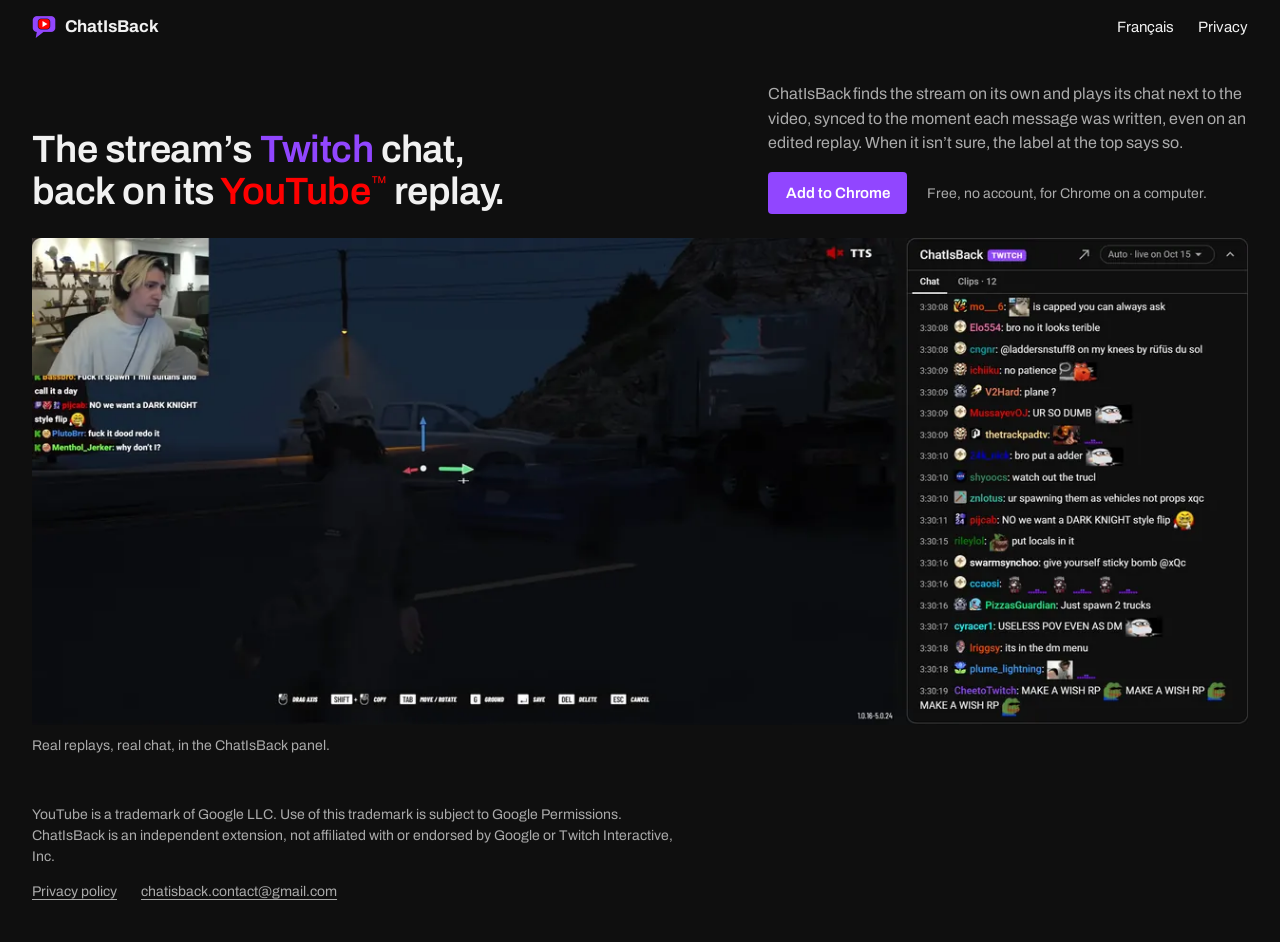
<file: index.html>
<!doctype html>
<html lang="en">
<head>
<meta charset="utf-8">
<meta name="viewport" content="width=device-width, initial-scale=1">
<meta http-equiv="Content-Security-Policy" content="default-src 'none'; img-src 'self' data:; style-src 'self' 'unsafe-inline'; font-src 'self'; base-uri 'none'; form-action 'none'">
<title>ChatIsBack: the stream’s Twitch chat, back on its YouTube™ replay</title>
<meta name="description" content="ChatIsBack is a free Chrome extension that puts the stream’s Twitch chat next to its YouTube replay, synced to the moment each message was written. No account, no server.">
<link rel="canonical" href="https://chatisback.com/">
<link rel="alternate" hreflang="en" href="https://chatisback.com/">
<link rel="alternate" hreflang="fr" href="https://chatisback.com/fr/">
<link rel="alternate" hreflang="x-default" href="https://chatisback.com/">
<meta name="color-scheme" content="dark">
<meta name="theme-color" content="#0f0f0f">
<link rel="icon" href="/assets/icon32.png" sizes="32x32" type="image/png">
<link rel="icon" href="/assets/icon16.png" sizes="16x16" type="image/png">
<link rel="apple-touch-icon" href="/assets/icon128.png">
<meta property="og:type" content="website">
<meta property="og:site_name" content="ChatIsBack">
<meta property="og:title" content="ChatIsBack: the stream’s Twitch chat, back on its YouTube replay">
<meta property="og:description" content="Free Chrome extension. No account, no server.">
<meta property="og:url" content="https://chatisback.com/">
<meta property="og:image" content="https://chatisback.com/assets/og.png">
<meta property="og:image:width" content="1200">
<meta property="og:image:height" content="630">
<meta name="twitter:card" content="summary_large_image">
<link rel="stylesheet" href="/assets/style.css">
</head>
<body>

<header class="top">
  <a class="brand" href="/"><img src="/assets/icon48.png" width="24" height="24" alt="">ChatIsBack</a>
  <nav>
    <a href="/fr/" lang="fr" hreflang="fr">Français</a>
    <a href="/privacy/">Privacy</a>
  </nav>
</header>

<main>
  <section class="intro">
    <h1>The stream’s <span class="tw">Twitch</span> chat, back on its <span class="yt">YouTube<span class="tm">™</span></span> replay.</h1>
    <div class="side">
      <p>ChatIsBack finds the stream on its own and plays its chat next to the video, synced to the moment each message was written, even on an edited replay. When it isn’t sure, the label at the top says so.</p>
      <p class="get">
        <a class="soon" href="https://chromewebstore.google.com/detail/chatisback-the-streams-ch/bpiccckfkbcpbiojpfifafddfllkojmf" rel="noopener">Add to Chrome</a>
        <span class="note">Free, no account, for Chrome on a computer.</span>
      </p>
    </div>
  </section>

  <!-- Real captures: the extension's own files on real youtube.com pages (tools/capture_site.py).
       Three replays, one after the other. Under 700 px wide, the panel alone. -->
  <figure class="screen">
    <div class="slides" data-n="2">
      <picture>
        <source media="(max-width: 700px)" srcset="/assets/shots/en/xqc-panneau.webp" width="720" height="1024">
        <img src="/assets/shots/en/xqc-2400.webp" srcset="/assets/shots/en/xqc-1280.webp 1280w, /assets/shots/en/xqc-2400.webp 2400w, /assets/shots/en/xqc-3136.webp 3136w" sizes="(max-width: 700px) 100vw, 92vw" width="2400" height="961" alt="A real YouTube replay with the ChatIsBack panel open on the right: the stream’s Twitch chat, each message with its video time, and the label “Auto” at the top." decoding="async">
      </picture>
      <picture>
        <source media="(max-width: 700px)" srcset="/assets/shots/en/caedrel-panneau.webp" width="720" height="1024">
        <img src="/assets/shots/en/caedrel-2400.webp" srcset="/assets/shots/en/caedrel-1280.webp 1280w, /assets/shots/en/caedrel-2400.webp 2400w, /assets/shots/en/caedrel-3136.webp 3136w" sizes="(max-width: 700px) 100vw, 92vw" width="2400" height="961" alt="" decoding="async">
      </picture>
    </div>
    <figcaption>Real replays, real chat, in the ChatIsBack panel.</figcaption>
  </figure>
</main>

<footer class="foot">
  <p class="legal">YouTube is a trademark of Google LLC. Use of this trademark is subject to Google Permissions. ChatIsBack is an independent extension, not affiliated with or endorsed by Google or Twitch Interactive, Inc.</p>
  <p class="links">
    <a href="/privacy/">Privacy policy</a>
    <a href="mailto:chatisback.contact@gmail.com">chatisback.contact@gmail.com</a>
  </p>
</footer>

</body>
</html>
</file>
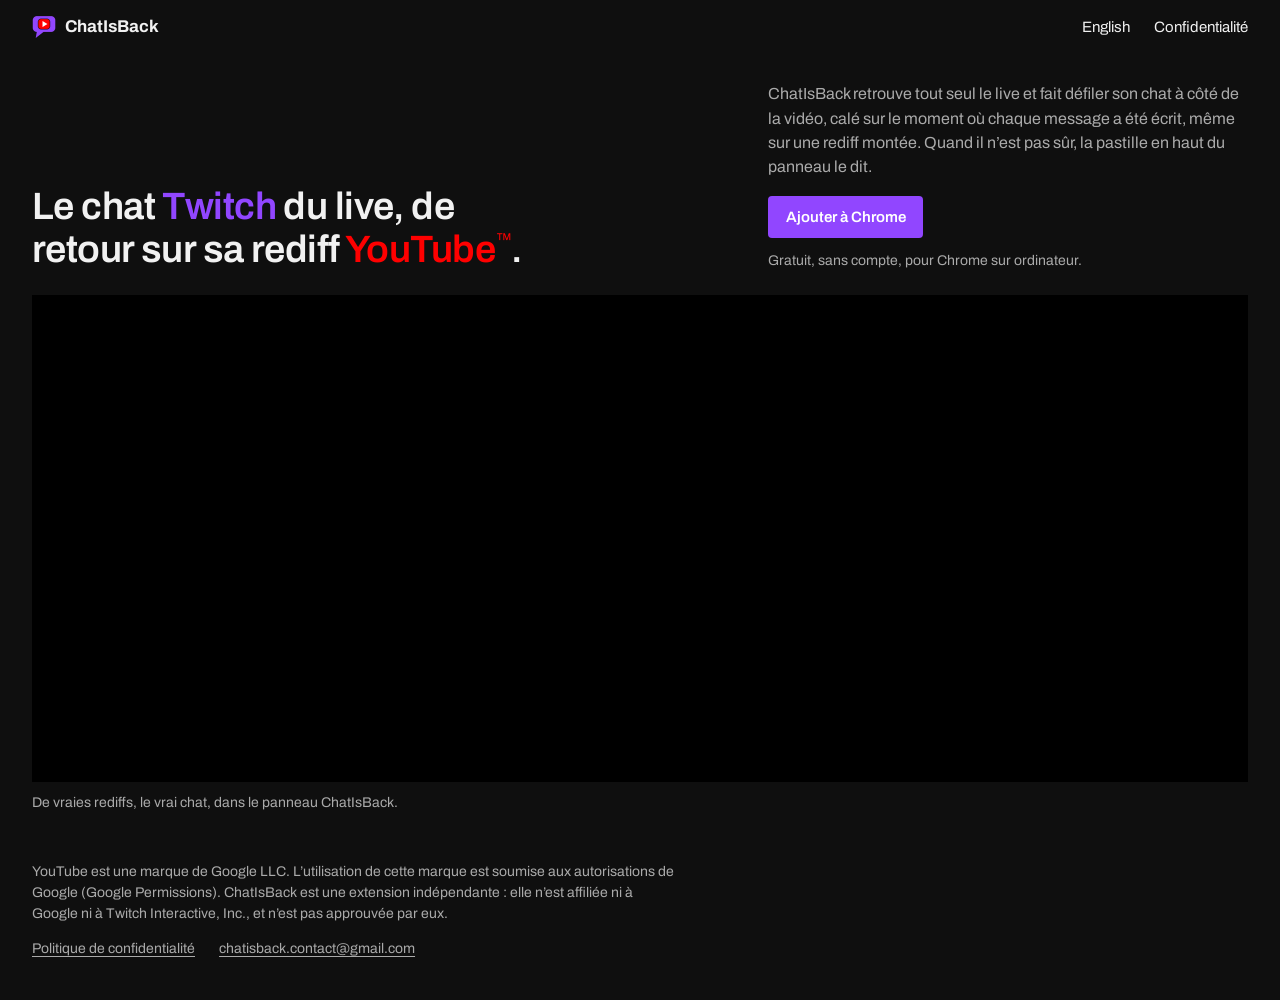
<file: fr/index.html>
<!doctype html>
<html lang="fr">
<head>
<meta charset="utf-8">
<meta name="viewport" content="width=device-width, initial-scale=1">
<meta http-equiv="Content-Security-Policy" content="default-src 'none'; img-src 'self' data:; style-src 'self' 'unsafe-inline'; font-src 'self'; base-uri 'none'; form-action 'none'">
<title>ChatIsBack : le chat Twitch du live, de retour sur sa rediff YouTube™</title>
<meta name="description" content="ChatIsBack est une extension Chrome gratuite qui remet le chat Twitch du live à côté de sa rediff YouTube, calé sur le moment où chaque message a été écrit. Sans compte, sans serveur.">
<link rel="canonical" href="https://chatisback.com/fr/">
<link rel="alternate" hreflang="en" href="https://chatisback.com/">
<link rel="alternate" hreflang="fr" href="https://chatisback.com/fr/">
<link rel="alternate" hreflang="x-default" href="https://chatisback.com/">
<meta name="color-scheme" content="dark">
<meta name="theme-color" content="#0f0f0f">
<link rel="icon" href="/assets/icon32.png" sizes="32x32" type="image/png">
<link rel="icon" href="/assets/icon16.png" sizes="16x16" type="image/png">
<link rel="apple-touch-icon" href="/assets/icon128.png">
<meta property="og:type" content="website">
<meta property="og:site_name" content="ChatIsBack">
<meta property="og:title" content="ChatIsBack : le chat Twitch du live, de retour sur sa rediff YouTube">
<meta property="og:description" content="Extension Chrome gratuite. Sans compte, sans serveur.">
<meta property="og:url" content="https://chatisback.com/fr/">
<meta property="og:image" content="https://chatisback.com/assets/og.png">
<meta property="og:image:width" content="1200">
<meta property="og:image:height" content="630">
<meta name="twitter:card" content="summary_large_image">
<link rel="stylesheet" href="/assets/style.css">
</head>
<body>

<header class="top">
  <a class="brand" href="/"><img src="/assets/icon48.png" width="24" height="24" alt="">ChatIsBack</a>
  <nav>
    <a href="/" lang="en" hreflang="en">English</a>
    <a href="/privacy/">Confidentialité</a>
  </nav>
</header>

<main>
  <section class="intro">
    <h1>Le chat <span class="tw">Twitch</span> du live, de retour sur sa rediff <span class="yt">YouTube<span class="tm">™</span></span>.</h1>
    <div class="side">
      <p>ChatIsBack retrouve tout seul le live et fait défiler son chat à côté de la vidéo, calé sur le moment où chaque message a été écrit, même sur une rediff montée. Quand il n’est pas sûr, la pastille en haut du panneau le dit.</p>
      <p class="get">
        <a class="soon" href="https://chromewebstore.google.com/detail/chatisback-the-streams-ch/bpiccckfkbcpbiojpfifafddfllkojmf" rel="noopener">Ajouter à Chrome</a>
        <span class="note">Gratuit, sans compte, pour Chrome sur ordinateur.</span>
      </p>
    </div>
  </section>

  <!-- Vraies captures (version française) : the extension's own files on real youtube.com pages (tools/capture_site.py).
       Three replays, one after the other. Under 700 px wide, the panel alone. -->
  <figure class="screen">
    <div class="slides">
      <picture>
        <source media="(max-width: 700px)" srcset="/assets/shots/fr/squeezie-panneau.webp" width="720" height="1024">
        <img src="/assets/shots/fr/squeezie-2400.webp" srcset="/assets/shots/fr/squeezie-1280.webp 1280w, /assets/shots/fr/squeezie-2400.webp 2400w, /assets/shots/fr/squeezie-3136.webp 3136w" sizes="(max-width: 700px) 100vw, 92vw" width="2400" height="961" alt="Une vraie rediff YouTube avec le panneau ChatIsBack ouvert à droite : le chat Twitch du live, chaque message précédé de son heure dans la vidéo, et la pastille « Auto » en haut." decoding="async">
      </picture>
      <picture>
        <source media="(max-width: 700px)" srcset="/assets/shots/fr/kameto-panneau.webp" width="720" height="1024">
        <img src="/assets/shots/fr/kameto-2400.webp" srcset="/assets/shots/fr/kameto-1280.webp 1280w, /assets/shots/fr/kameto-2400.webp 2400w, /assets/shots/fr/kameto-3136.webp 3136w" sizes="(max-width: 700px) 100vw, 92vw" width="2400" height="961" alt="" decoding="async">
      </picture>
      <picture>
        <source media="(max-width: 700px)" srcset="/assets/shots/fr/gotaga-panneau.webp" width="720" height="1024">
        <img src="/assets/shots/fr/gotaga-2400.webp" srcset="/assets/shots/fr/gotaga-1280.webp 1280w, /assets/shots/fr/gotaga-2400.webp 2400w, /assets/shots/fr/gotaga-3136.webp 3136w" sizes="(max-width: 700px) 100vw, 92vw" width="2400" height="961" alt="" decoding="async">
      </picture>
    </div>
    <figcaption>De vraies rediffs, le vrai chat, dans le panneau ChatIsBack.</figcaption>
  </figure>
</main>

<footer class="foot">
  <p class="legal">YouTube est une marque de Google LLC. L’utilisation de cette marque est soumise aux autorisations de Google (Google Permissions). ChatIsBack est une extension indépendante : elle n’est affiliée ni à Google ni à Twitch Interactive, Inc., et n’est pas approuvée par eux.</p>
  <p class="links">
    <a href="/privacy/">Politique de confidentialité</a>
    <a href="mailto:chatisback.contact@gmail.com">chatisback.contact@gmail.com</a>
  </p>
</footer>

</body>
</html>
</file>
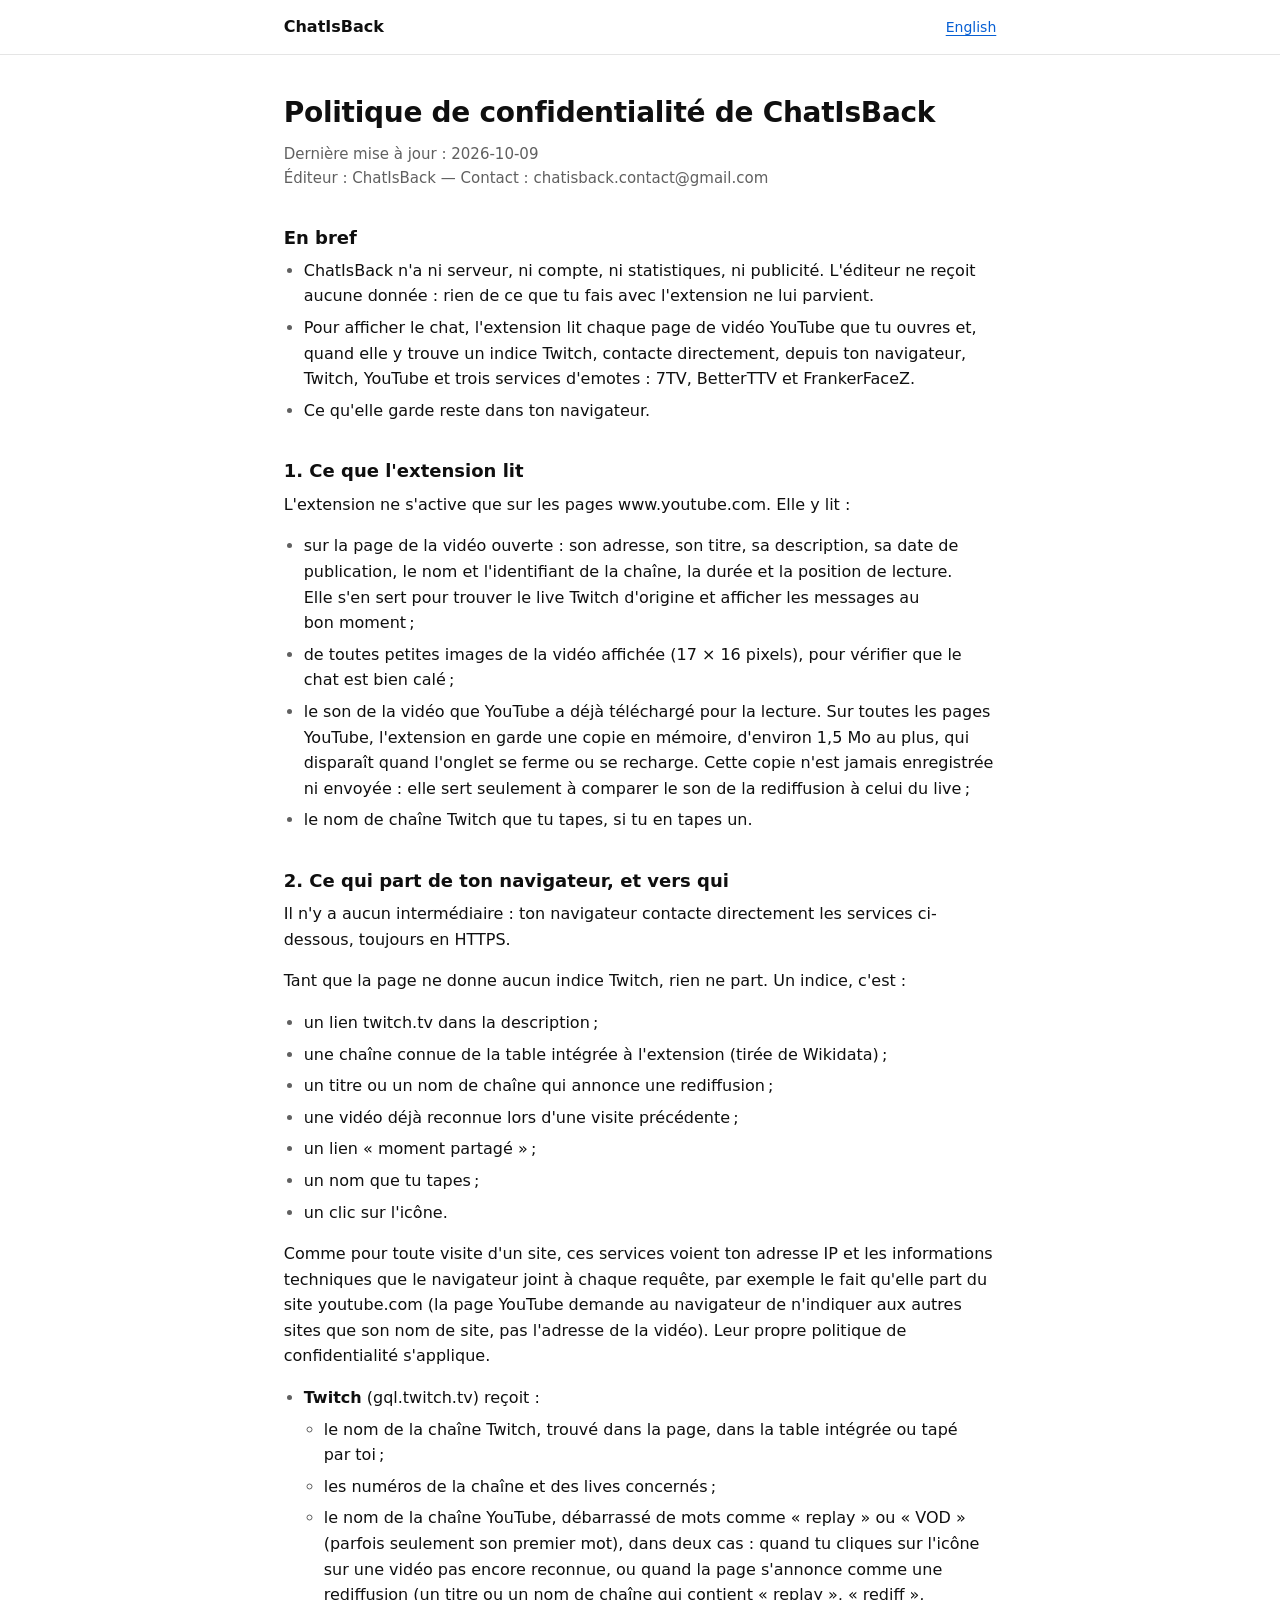
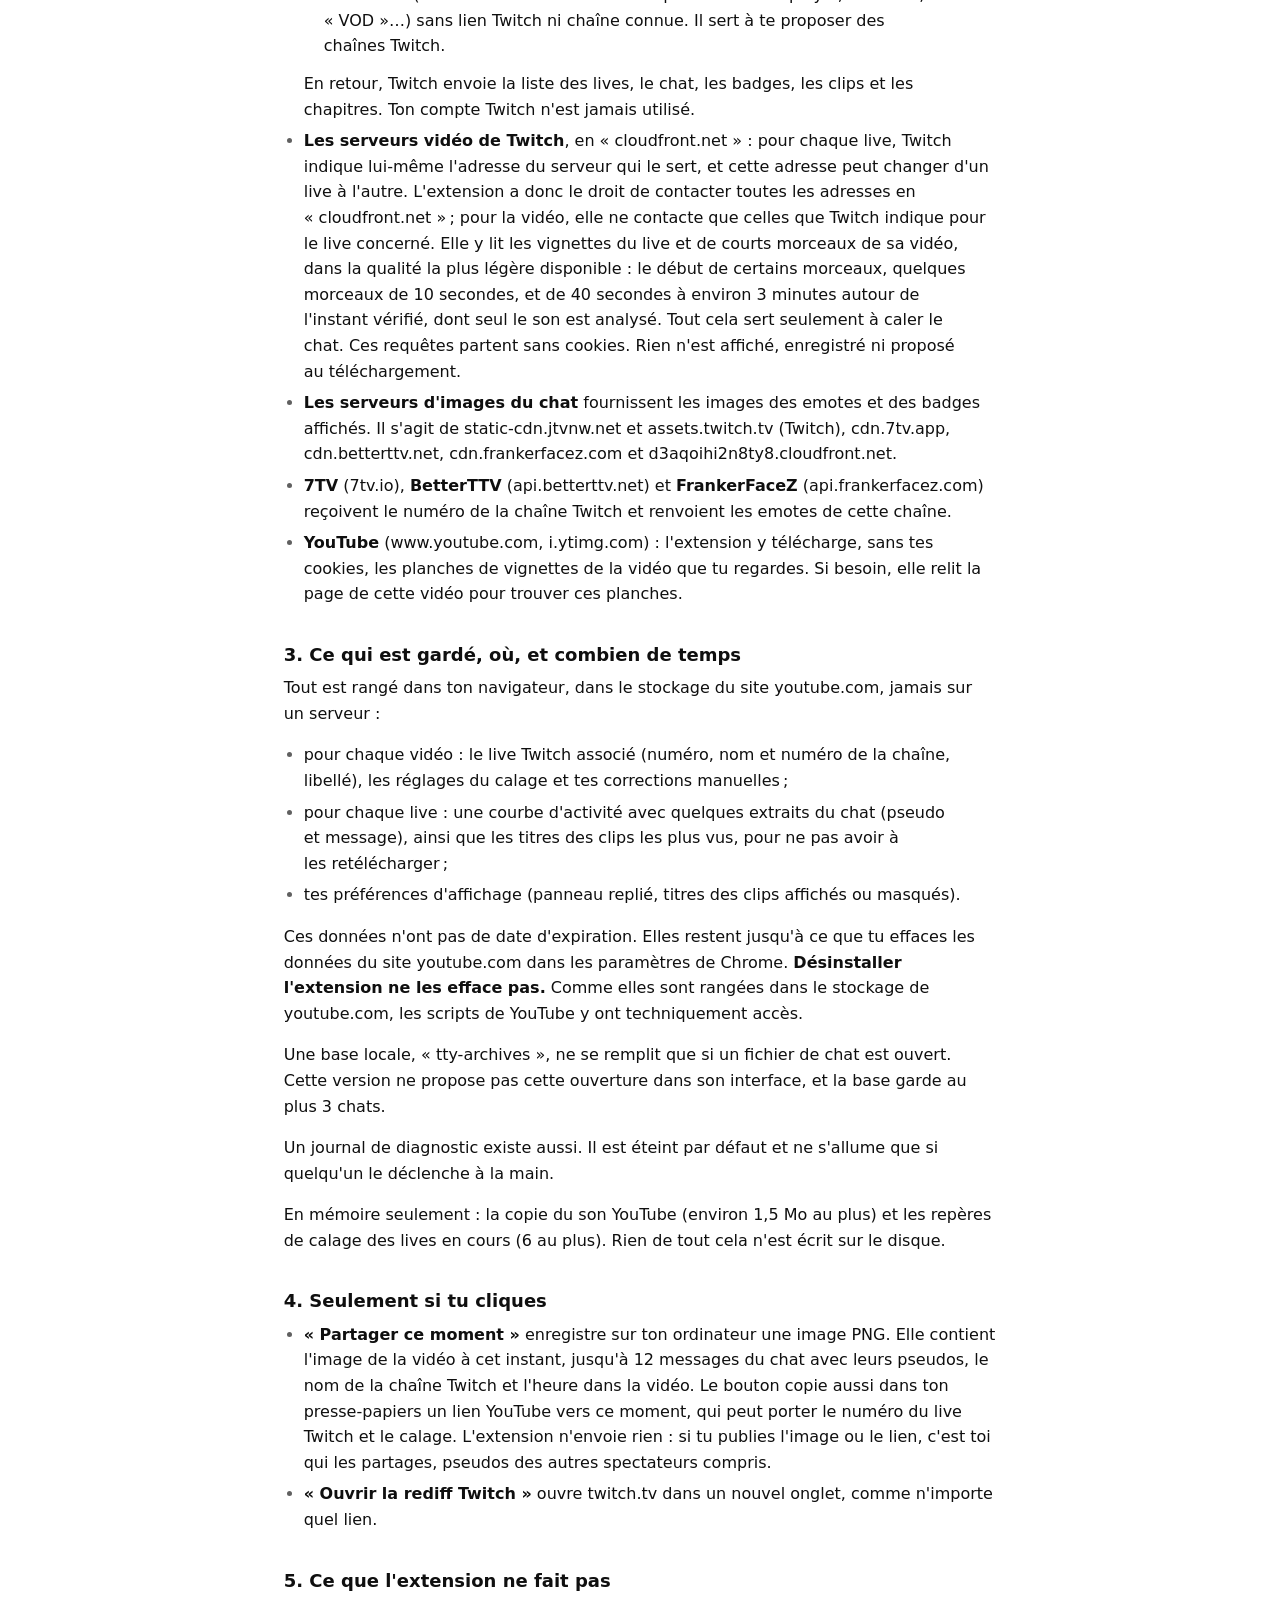
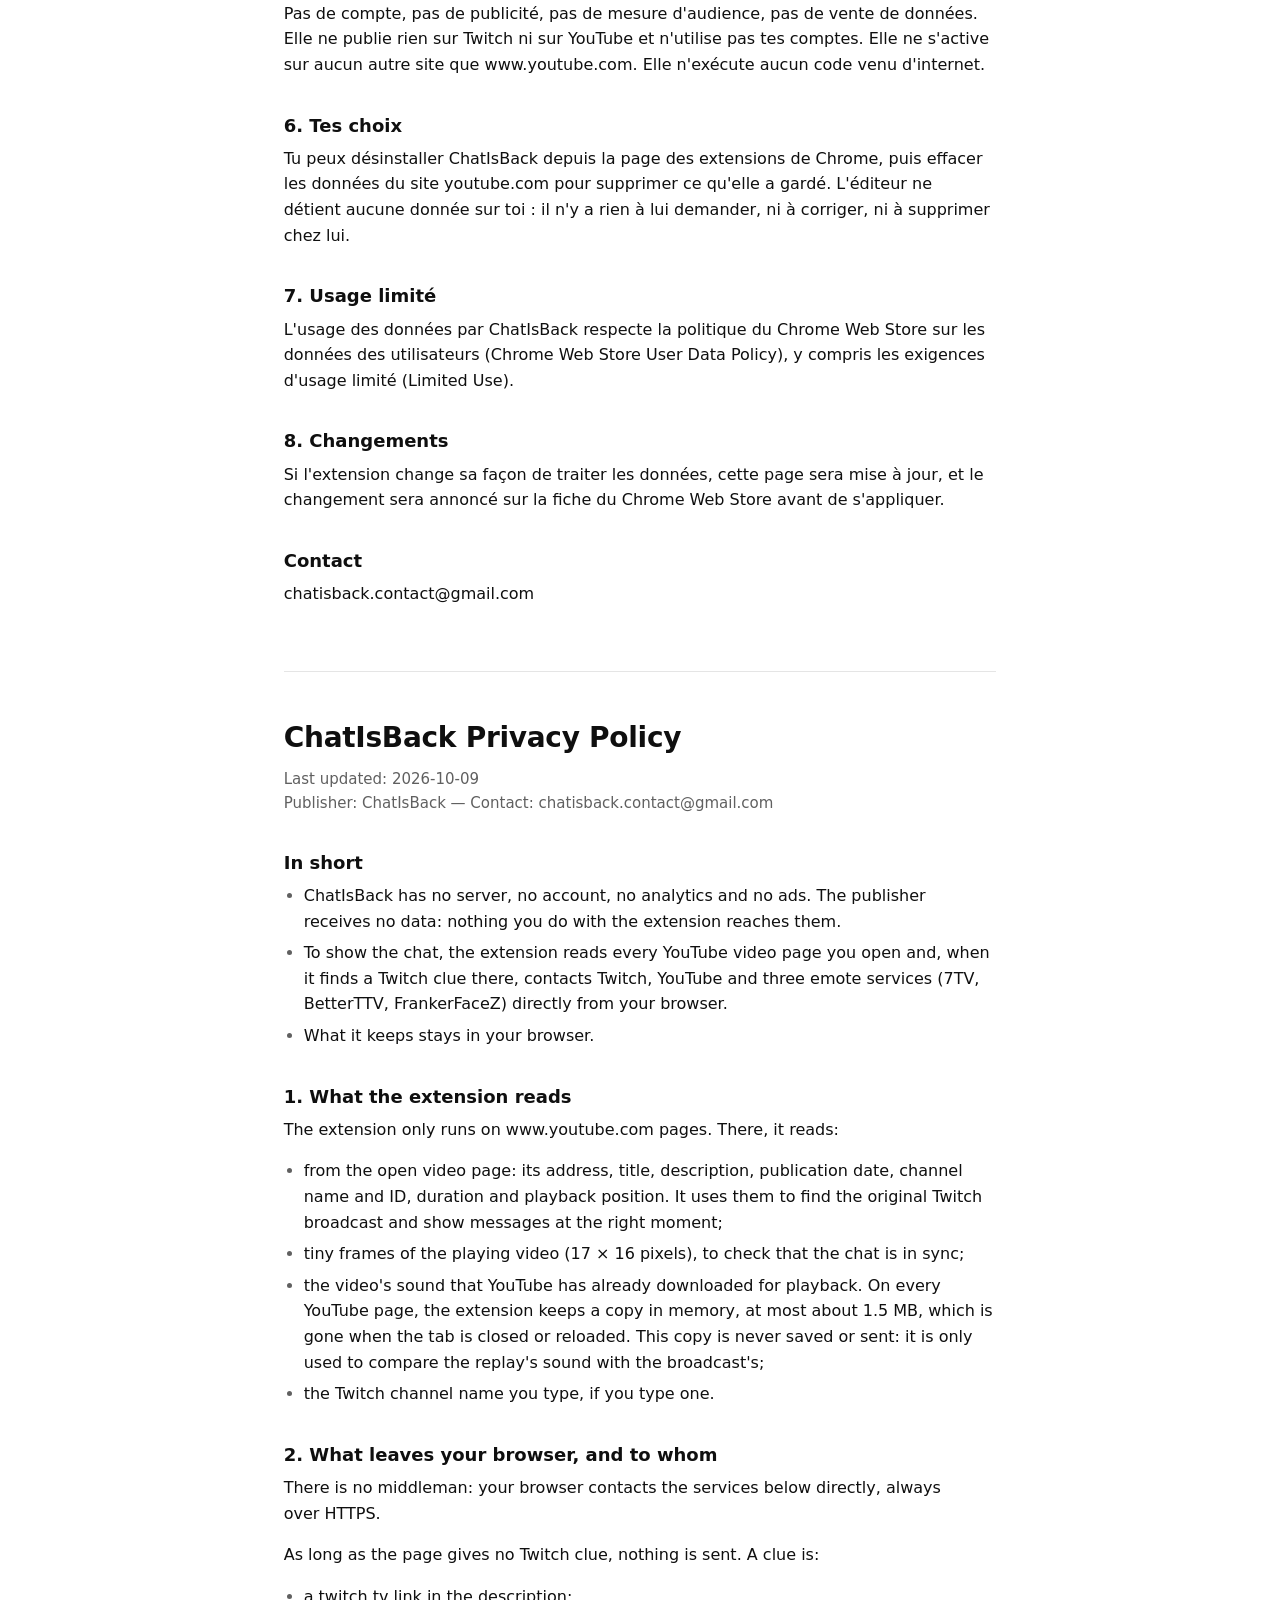
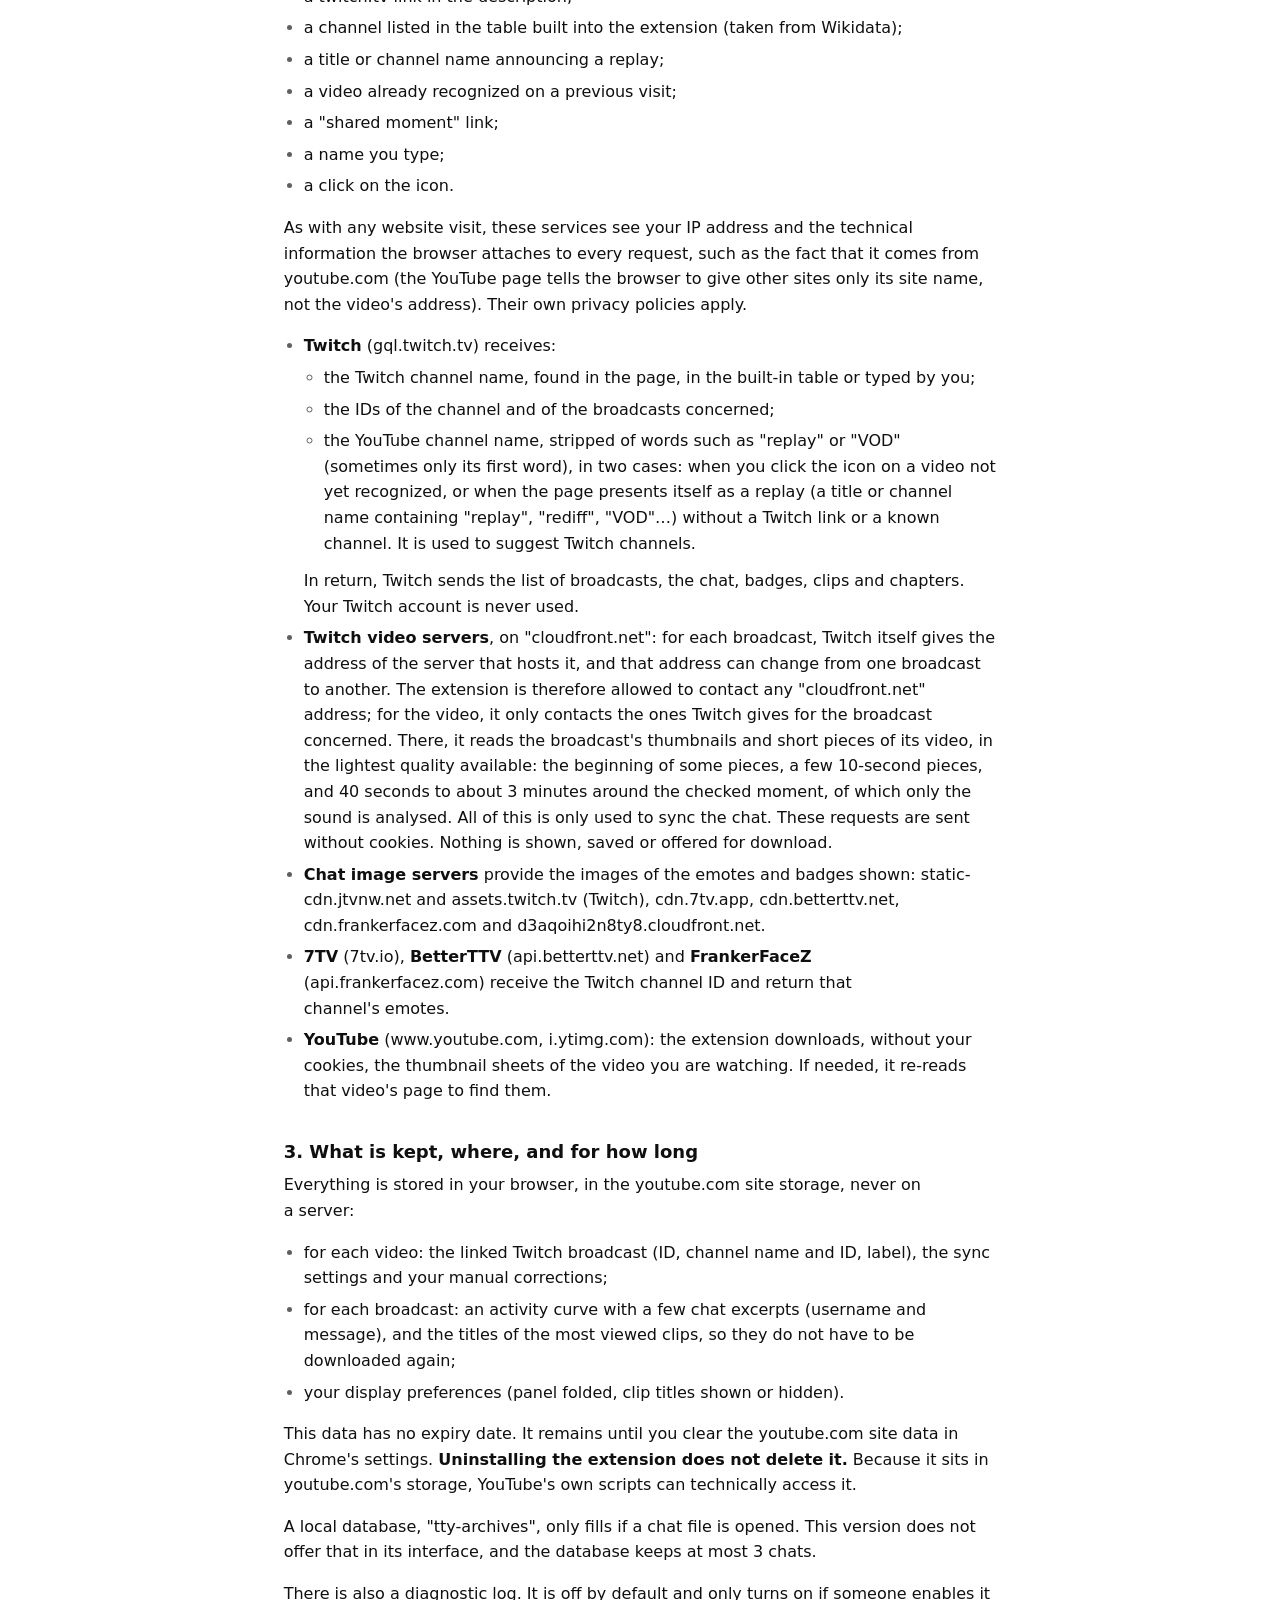
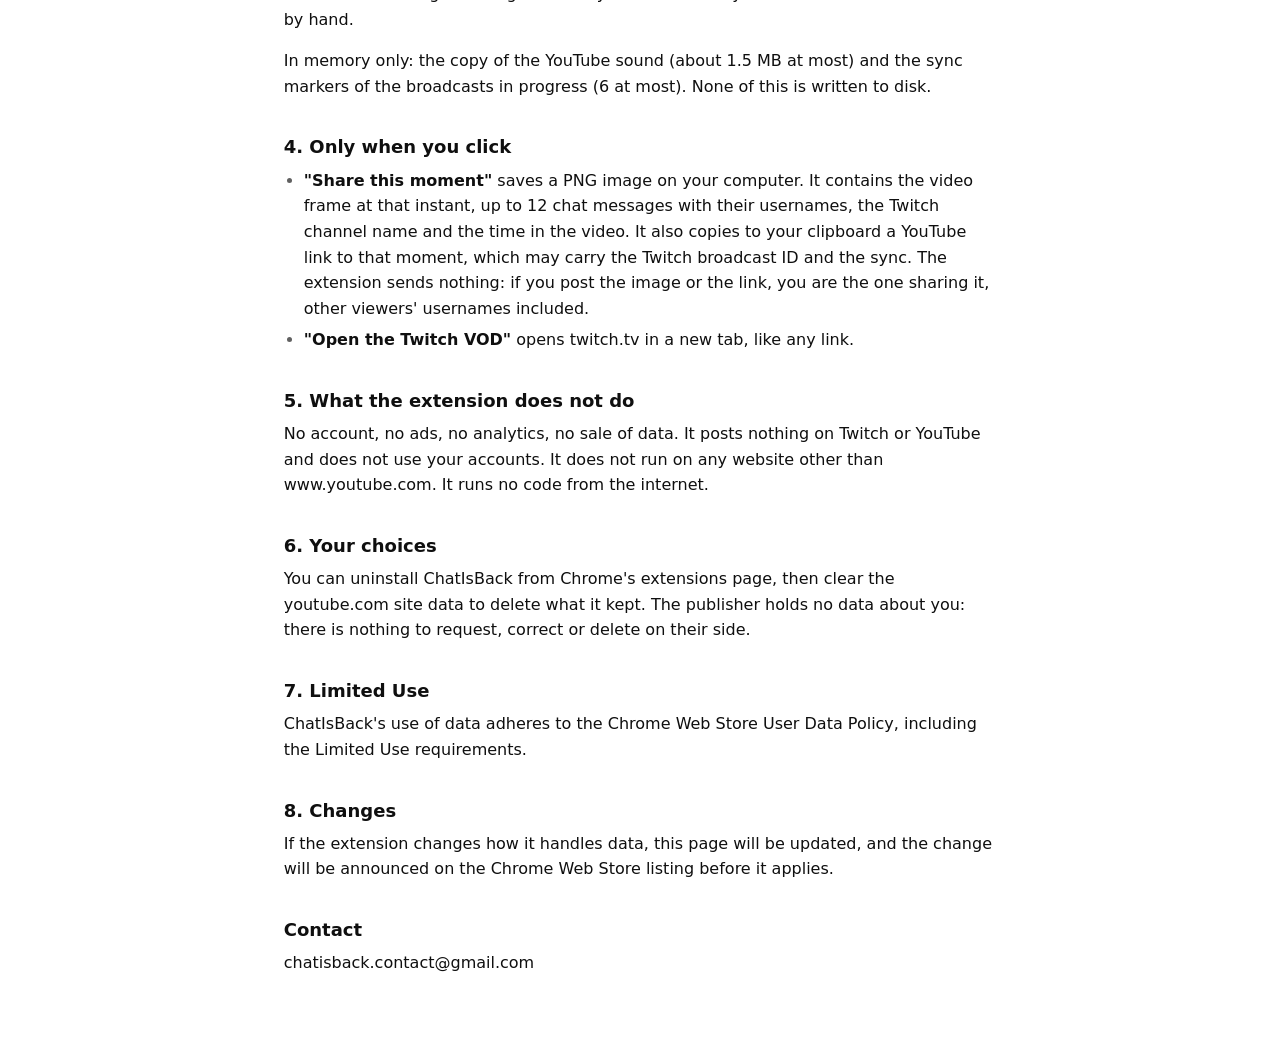
<file: privacy/index.html>
<!doctype html>
<html lang="fr">
<head>
  <meta charset="utf-8">
  <meta name="viewport" content="width=device-width, initial-scale=1">
  <meta name="color-scheme" content="light dark">
  <!-- La page ne peut rien charger d'ailleurs : ni police, ni script, ni image, ni mesure d'audience. -->
  <meta http-equiv="Content-Security-Policy" content="default-src 'none'; style-src 'unsafe-inline'; base-uri 'none'; form-action 'none'">
  <title>Politique de confidentialité — ChatIsBack</title>
  <style>
    /* Style natif YouTube, polices du système. Contrastes WCAG mesurés (AA = 4,5:1 pour le texte). */
    :root {
      color-scheme: light dark;
      --fond: #ffffff;
      --texte: #0f0f0f;    /* 19,17:1 sur --fond */
      --second: #606060;   /*  6,29:1 */
      --lien: #065fd4;     /*  5,84:1 */
      --filet: #e5e5e5;    /* séparateur décoratif */
    }
    @media (prefers-color-scheme: dark) {
      :root {
        --fond: #0f0f0f;
        --texte: #f1f1f1;  /* 16,97:1 sur --fond */
        --second: #aaaaaa; /*  8,25:1 */
        --lien: #3ea6ff;   /*  7,40:1 */
        --filet: #3f3f3f;  /* séparateur décoratif */
      }
    }
    *, *::before, *::after { box-sizing: border-box; }
    html { -webkit-text-size-adjust: 100%; text-size-adjust: 100%; }
    body {
      margin: 0;
      background: var(--fond);
      color: var(--texte);
      font: 16px/1.6 system-ui, -apple-system, "Segoe UI", Roboto, sans-serif;
      overflow-wrap: break-word;
    }
    .colonne { max-width: calc(70ch + 32px); margin: 0 auto; padding-left: 16px; padding-right: 16px; }

    header { border-bottom: 1px solid var(--filet); }
    header .colonne {
      display: flex; align-items: baseline; justify-content: space-between; gap: 16px;
      padding-top: 14px; padding-bottom: 14px;
    }
    .nom { font-weight: 600; }
    header a { font-size: 0.875rem; }

    a { color: var(--lien); text-underline-offset: 0.18em; }
    a:focus-visible { outline: 2px solid var(--lien); outline-offset: 2px; border-radius: 2px; }

    main { padding-top: 40px; padding-bottom: 72px; }
    section { scroll-margin-top: 24px; }
    #en { margin-top: 64px; padding-top: 48px; border-top: 1px solid var(--filet); }

    h1 { font-size: 1.75rem; line-height: 1.25; font-weight: 700; letter-spacing: -0.01em; margin: 0 0 12px; text-wrap: balance; }
    h2 { font-size: 1.125rem; line-height: 1.35; font-weight: 600; margin: 36px 0 8px; text-wrap: balance; }
    p { margin: 0 0 16px; text-wrap: pretty; }
    .meta { color: var(--second); font-size: 0.9375rem; margin-bottom: 32px; }
    ul { margin: 0 0 16px; padding-left: 1.25rem; }
    li { margin: 6px 0; text-wrap: pretty; }
    li::marker { color: var(--second); }
    li > p { margin: 0; }
    li > ul { margin: 6px 0 0; }
    li > ul + p { margin-top: 12px; }
    strong { font-weight: 600; }
  </style>
</head>
<body>
  <header data-interface>
    <div class="colonne">
      <span class="nom">ChatIsBack</span>
      <a href="#en" hreflang="en" lang="en">English</a>
    </div>
  </header>

  <main class="colonne">
    <section id="fr" aria-labelledby="titre-fr">
      <h1 id="titre-fr">Politique de confidentialité de ChatIsBack</h1>
      <p class="meta">Dernière mise à jour&nbsp;: 2026-10-09<br>
         Éditeur&nbsp;: ChatIsBack&nbsp;— Contact&nbsp;: chatisback.contact@gmail.com</p>

      <h2>En bref</h2>
      <ul>
        <li>ChatIsBack n'a ni serveur, ni compte, ni statistiques, ni publicité. L'éditeur ne reçoit aucune donnée&nbsp;: rien de ce que tu fais avec l'extension ne lui parvient.</li>
        <li>Pour afficher le chat, l'extension lit chaque page de vidéo YouTube que tu ouvres et, quand elle y trouve un indice Twitch, contacte directement, depuis ton navigateur, Twitch, YouTube et trois services d'emotes&nbsp;: 7TV, BetterTTV et FrankerFaceZ.</li>
        <li>Ce qu'elle garde reste dans ton navigateur.</li>
      </ul>

      <h2>1.&nbsp;Ce que l'extension lit</h2>
      <p>L'extension ne s'active que sur les pages www.youtube.com. Elle y lit&nbsp;:</p>
      <ul>
        <li>sur la page de la vidéo ouverte&nbsp;: son adresse, son titre, sa description, sa date de publication, le nom et l'identifiant de la chaîne, la durée et la position de lecture. Elle s'en sert pour trouver le live Twitch d'origine et afficher les messages au bon moment&#8239;;</li>
        <li>de toutes petites images de la vidéo affichée (17&nbsp;×&nbsp;16&nbsp;pixels), pour vérifier que le chat est bien calé&#8239;;</li>
        <li>le son de la vidéo que YouTube a déjà téléchargé pour la lecture. Sur toutes les pages YouTube, l'extension en garde une copie en mémoire, d'environ 1,5&nbsp;Mo au plus, qui disparaît quand l'onglet se ferme ou se recharge. Cette copie n'est jamais enregistrée ni envoyée&nbsp;: elle sert seulement à comparer le son de la rediffusion à celui du live&#8239;;</li>
        <li>le nom de chaîne Twitch que tu tapes, si tu en tapes un.</li>
      </ul>

      <h2>2.&nbsp;Ce qui part de ton navigateur, et vers qui</h2>
      <p>Il n'y a aucun intermédiaire&nbsp;: ton navigateur contacte directement les services ci-dessous, toujours en HTTPS.</p>
      <p>Tant que la page ne donne aucun indice Twitch, rien ne part. Un indice, c'est&nbsp;:</p>
      <ul>
        <li>un lien twitch.tv dans la description&#8239;;</li>
        <li>une chaîne connue de la table intégrée à l'extension (tirée de Wikidata)&#8239;;</li>
        <li>un titre ou un nom de chaîne qui annonce une rediffusion&#8239;;</li>
        <li>une vidéo déjà reconnue lors d'une visite précédente&#8239;;</li>
        <li>un lien «&nbsp;moment partagé&nbsp;»&#8239;;</li>
        <li>un nom que tu tapes&#8239;;</li>
        <li>un clic sur l'icône.</li>
      </ul>
      <p>Comme pour toute visite d'un site, ces services voient ton adresse IP et les informations techniques que le navigateur joint à chaque requête, par exemple le fait qu'elle part du site youtube.com (la page YouTube demande au navigateur de n'indiquer aux autres sites que son nom de site, pas l'adresse de la vidéo). Leur propre politique de confidentialité s'applique.</p>
      <ul>
        <li>
          <p><strong>Twitch</strong> (gql.twitch.tv) reçoit&nbsp;:</p>
          <ul>
            <li>le nom de la chaîne Twitch, trouvé dans la page, dans la table intégrée ou tapé par toi&#8239;;</li>
            <li>les numéros de la chaîne et des lives concernés&#8239;;</li>
            <li>le nom de la chaîne YouTube, débarrassé de mots comme «&nbsp;replay&nbsp;» ou «&nbsp;VOD&nbsp;» (parfois seulement son premier mot), dans deux cas&nbsp;: quand tu cliques sur l'icône sur une vidéo pas encore reconnue, ou quand la page s'annonce comme une rediffusion (un titre ou un nom de chaîne qui contient «&nbsp;replay&nbsp;», «&nbsp;rediff&nbsp;», «&nbsp;VOD&nbsp;»…) sans lien Twitch ni chaîne connue. Il sert à te proposer des chaînes Twitch.</li>
          </ul>
          <p>En retour, Twitch envoie la liste des lives, le chat, les badges, les clips et les chapitres. Ton compte Twitch n'est jamais utilisé.</p>
        </li>
        <li><strong>Les serveurs vidéo de Twitch</strong>, en «&nbsp;cloudfront.net&nbsp;»&nbsp;: pour chaque live, Twitch indique lui-même l'adresse du serveur qui le sert, et cette adresse peut changer d'un live à l'autre. L'extension a donc le droit de contacter toutes les adresses en «&nbsp;cloudfront.net&nbsp;»&#8239;; pour la vidéo, elle ne contacte que celles que Twitch indique pour le live concerné. Elle y lit les vignettes du live et de courts morceaux de sa vidéo, dans la qualité la plus légère disponible&nbsp;: le début de certains morceaux, quelques morceaux de 10&nbsp;secondes, et de 40&nbsp;secondes à environ 3&nbsp;minutes autour de l'instant vérifié, dont seul le son est analysé. Tout cela sert seulement à caler le chat. Ces requêtes partent sans cookies. Rien n'est affiché, enregistré ni proposé au téléchargement.</li>
        <li><strong>Les serveurs d'images du chat</strong> fournissent les images des emotes et des badges affichés. Il s'agit de static-cdn.jtvnw.net et assets.twitch.tv (Twitch), cdn.7tv.app, cdn.betterttv.net, cdn.frankerfacez.com et d3aqoihi2n8ty8.cloudfront.net.</li>
        <li><strong>7TV</strong> (7tv.io), <strong>BetterTTV</strong> (api.betterttv.net) et <strong>FrankerFaceZ</strong> (api.frankerfacez.com) reçoivent le numéro de la chaîne Twitch et renvoient les emotes de cette chaîne.</li>
        <li><strong>YouTube</strong> (www.youtube.com, i.ytimg.com)&nbsp;: l'extension y télécharge, sans tes cookies, les planches de vignettes de la vidéo que tu regardes. Si besoin, elle relit la page de cette vidéo pour trouver ces planches.</li>
      </ul>

      <h2>3.&nbsp;Ce qui est gardé, où, et combien de temps</h2>
      <p>Tout est rangé dans ton navigateur, dans le stockage du site youtube.com, jamais sur un serveur&nbsp;:</p>
      <ul>
        <li>pour chaque vidéo&nbsp;: le live Twitch associé (numéro, nom et numéro de la chaîne, libellé), les réglages du calage et tes corrections manuelles&#8239;;</li>
        <li>pour chaque live&nbsp;: une courbe d'activité avec quelques extraits du chat (pseudo et message), ainsi que les titres des clips les plus vus, pour ne pas avoir à les retélécharger&#8239;;</li>
        <li>tes préférences d'affichage (panneau replié, titres des clips affichés ou masqués).</li>
      </ul>
      <p>Ces données n'ont pas de date d'expiration. Elles restent jusqu'à ce que tu effaces les données du site youtube.com dans les paramètres de Chrome. <strong>Désinstaller l'extension ne les efface pas.</strong> Comme elles sont rangées dans le stockage de youtube.com, les scripts de YouTube y ont techniquement accès.</p>
      <p>Une base locale, «&nbsp;tty-archives&nbsp;», ne se remplit que si un fichier de chat est ouvert. Cette version ne propose pas cette ouverture dans son interface, et la base garde au plus 3&nbsp;chats.</p>
      <p>Un journal de diagnostic existe aussi. Il est éteint par défaut et ne s'allume que si quelqu'un le déclenche à la main.</p>
      <p>En mémoire seulement&nbsp;: la copie du son YouTube (environ 1,5&nbsp;Mo au plus) et les repères de calage des lives en cours (6&nbsp;au plus). Rien de tout cela n'est écrit sur le disque.</p>

      <h2>4.&nbsp;Seulement si tu cliques</h2>
      <ul>
        <li><strong>«&nbsp;Partager ce moment&nbsp;»</strong> enregistre sur ton ordinateur une image PNG. Elle contient l'image de la vidéo à cet instant, jusqu'à 12&nbsp;messages du chat avec leurs pseudos, le nom de la chaîne Twitch et l'heure dans la vidéo. Le bouton copie aussi dans ton presse-papiers un lien YouTube vers ce moment, qui peut porter le numéro du live Twitch et le calage. L'extension n'envoie rien&nbsp;: si tu publies l'image ou le lien, c'est toi qui les partages, pseudos des autres spectateurs compris.</li>
        <li><strong>«&nbsp;Ouvrir la rediff Twitch&nbsp;»</strong> ouvre twitch.tv dans un nouvel onglet, comme n'importe quel lien.</li>
      </ul>

      <h2>5.&nbsp;Ce que l'extension ne fait pas</h2>
      <p>Pas de compte, pas de publicité, pas de mesure d'audience, pas de vente de données. Elle ne publie rien sur Twitch ni sur YouTube et n'utilise pas tes comptes. Elle ne s'active sur aucun autre site que www.youtube.com. Elle n'exécute aucun code venu d'internet.</p>

      <h2>6.&nbsp;Tes choix</h2>
      <p>Tu peux désinstaller ChatIsBack depuis la page des extensions de Chrome, puis effacer les données du site youtube.com pour supprimer ce qu'elle a gardé. L'éditeur ne détient aucune donnée sur toi&nbsp;: il n'y a rien à lui demander, ni à corriger, ni à supprimer chez lui.</p>

      <h2>7.&nbsp;Usage limité</h2>
      <p>L'usage des données par ChatIsBack respecte la politique du Chrome Web Store sur les données des utilisateurs (Chrome Web Store User Data Policy), y compris les exigences d'usage limité (Limited Use).</p>

      <h2>8.&nbsp;Changements</h2>
      <p>Si l'extension change sa façon de traiter les données, cette page sera mise à jour, et le changement sera annoncé sur la fiche du Chrome Web Store avant de s'appliquer.</p>

      <h2>Contact</h2>
      <p>chatisback.contact@gmail.com</p>
    </section>

    <section id="en" lang="en" aria-labelledby="titre-en">
      <h1 id="titre-en">ChatIsBack Privacy Policy</h1>
      <p class="meta">Last updated: 2026-10-09<br>
         Publisher: ChatIsBack&nbsp;— Contact: chatisback.contact@gmail.com</p>

      <h2>In short</h2>
      <ul>
        <li>ChatIsBack has no server, no account, no analytics and no ads. The publisher receives no data: nothing you do with the extension reaches them.</li>
        <li>To show the chat, the extension reads every YouTube video page you open and, when it finds a Twitch clue there, contacts Twitch, YouTube and three emote services (7TV, BetterTTV, FrankerFaceZ) directly from your browser.</li>
        <li>What it keeps stays in your browser.</li>
      </ul>

      <h2>1.&nbsp;What the extension reads</h2>
      <p>The extension only runs on www.youtube.com pages. There, it reads:</p>
      <ul>
        <li>from the open video page: its address, title, description, publication date, channel name and ID, duration and playback position. It uses them to find the original Twitch broadcast and show messages at the right moment;</li>
        <li>tiny frames of the playing video (17&nbsp;×&nbsp;16&nbsp;pixels), to check that the chat is in sync;</li>
        <li>the video's sound that YouTube has already downloaded for playback. On every YouTube page, the extension keeps a copy in memory, at most about 1.5&nbsp;MB, which is gone when the tab is closed or reloaded. This copy is never saved or sent: it is only used to compare the replay's sound with the broadcast's;</li>
        <li>the Twitch channel name you type, if you type one.</li>
      </ul>

      <h2>2.&nbsp;What leaves your browser, and to whom</h2>
      <p>There is no middleman: your browser contacts the services below directly, always over HTTPS.</p>
      <p>As long as the page gives no Twitch clue, nothing is sent. A clue is:</p>
      <ul>
        <li>a twitch.tv link in the description;</li>
        <li>a channel listed in the table built into the extension (taken from Wikidata);</li>
        <li>a title or channel name announcing a replay;</li>
        <li>a video already recognized on a previous visit;</li>
        <li>a "shared moment" link;</li>
        <li>a name you type;</li>
        <li>a click on the icon.</li>
      </ul>
      <p>As with any website visit, these services see your IP address and the technical information the browser attaches to every request, such as the fact that it comes from youtube.com (the YouTube page tells the browser to give other sites only its site name, not the video's address). Their own privacy policies apply.</p>
      <ul>
        <li>
          <p><strong>Twitch</strong> (gql.twitch.tv) receives:</p>
          <ul>
            <li>the Twitch channel name, found in the page, in the built-in table or typed by you;</li>
            <li>the IDs of the channel and of the broadcasts concerned;</li>
            <li>the YouTube channel name, stripped of words such as "replay" or "VOD" (sometimes only its first word), in two cases: when you click the icon on a video not yet recognized, or when the page presents itself as a replay (a title or channel name containing "replay", "rediff", "VOD"…) without a Twitch link or a known channel. It is used to suggest Twitch channels.</li>
          </ul>
          <p>In return, Twitch sends the list of broadcasts, the chat, badges, clips and chapters. Your Twitch account is never used.</p>
        </li>
        <li><strong>Twitch video servers</strong>, on "cloudfront.net": for each broadcast, Twitch itself gives the address of the server that hosts it, and that address can change from one broadcast to another. The extension is therefore allowed to contact any "cloudfront.net" address; for the video, it only contacts the ones Twitch gives for the broadcast concerned. There, it reads the broadcast's thumbnails and short pieces of its video, in the lightest quality available: the beginning of some pieces, a few 10-second pieces, and 40&nbsp;seconds to about 3&nbsp;minutes around the checked moment, of which only the sound is analysed. All of this is only used to sync the chat. These requests are sent without cookies. Nothing is shown, saved or offered for download.</li>
        <li><strong>Chat image servers</strong> provide the images of the emotes and badges shown: static-cdn.jtvnw.net and assets.twitch.tv (Twitch), cdn.7tv.app, cdn.betterttv.net, cdn.frankerfacez.com and d3aqoihi2n8ty8.cloudfront.net.</li>
        <li><strong>7TV</strong> (7tv.io), <strong>BetterTTV</strong> (api.betterttv.net) and <strong>FrankerFaceZ</strong> (api.frankerfacez.com) receive the Twitch channel ID and return that channel's emotes.</li>
        <li><strong>YouTube</strong> (www.youtube.com, i.ytimg.com): the extension downloads, without your cookies, the thumbnail sheets of the video you are watching. If needed, it re-reads that video's page to find them.</li>
      </ul>

      <h2>3.&nbsp;What is kept, where, and for how long</h2>
      <p>Everything is stored in your browser, in the youtube.com site storage, never on a server:</p>
      <ul>
        <li>for each video: the linked Twitch broadcast (ID, channel name and ID, label), the sync settings and your manual corrections;</li>
        <li>for each broadcast: an activity curve with a few chat excerpts (username and message), and the titles of the most viewed clips, so they do not have to be downloaded again;</li>
        <li>your display preferences (panel folded, clip titles shown or hidden).</li>
      </ul>
      <p>This data has no expiry date. It remains until you clear the youtube.com site data in Chrome's settings. <strong>Uninstalling the extension does not delete it.</strong> Because it sits in youtube.com's storage, YouTube's own scripts can technically access it.</p>
      <p>A local database, "tty-archives", only fills if a chat file is opened. This version does not offer that in its interface, and the database keeps at most 3&nbsp;chats.</p>
      <p>There is also a diagnostic log. It is off by default and only turns on if someone enables it by hand.</p>
      <p>In memory only: the copy of the YouTube sound (about 1.5&nbsp;MB at most) and the sync markers of the broadcasts in progress (6&nbsp;at most). None of this is written to disk.</p>

      <h2>4.&nbsp;Only when you click</h2>
      <ul>
        <li><strong>"Share this moment"</strong> saves a PNG image on your computer. It contains the video frame at that instant, up to 12&nbsp;chat messages with their usernames, the Twitch channel name and the time in the video. It also copies to your clipboard a YouTube link to that moment, which may carry the Twitch broadcast ID and the sync. The extension sends nothing: if you post the image or the link, you are the one sharing it, other viewers' usernames included.</li>
        <li><strong>"Open the Twitch VOD"</strong> opens twitch.tv in a new tab, like any link.</li>
      </ul>

      <h2>5.&nbsp;What the extension does not do</h2>
      <p>No account, no ads, no analytics, no sale of data. It posts nothing on Twitch or YouTube and does not use your accounts. It does not run on any website other than www.youtube.com. It runs no code from the internet.</p>

      <h2>6.&nbsp;Your choices</h2>
      <p>You can uninstall ChatIsBack from Chrome's extensions page, then clear the youtube.com site data to delete what it kept. The publisher holds no data about you: there is nothing to request, correct or delete on their side.</p>

      <h2>7.&nbsp;Limited Use</h2>
      <p>ChatIsBack's use of data adheres to the Chrome Web Store User Data Policy, including the Limited Use requirements.</p>

      <h2>8.&nbsp;Changes</h2>
      <p>If the extension changes how it handles data, this page will be updated, and the change will be announced on the Chrome Web Store listing before it applies.</p>

      <h2>Contact</h2>
      <p>chatisback.contact@gmail.com</p>
    </section>
  </main>
</body>
</html>
</file>
<file: assets/style.css>
/* ChatIsBack — the page is the product: one real capture, almost the whole screen, and three sentences.
   No JavaScript. The only motion is the change of replay (CSS), stopped under prefers-reduced-motion. */
@font-face {
  font-family: "Archivo";
  src: url("/assets/fonts/Archivo-variable-latin.woff2") format("woff2");
  font-weight: 100 900;
  font-stretch: 62% 125%;
  font-style: normal;
  font-display: swap;
}

:root {
  /* YouTube's dark theme, where the extension lives */
  --ground: #0f0f0f;
  --ink: #f1f1f1;
  --ink-2: #aaaaaa;
  --line: #272727;
  /* the icon's purple: the only colour the page adds */
  --purple: #9146FF;
  /* the icon's red, only on the word YouTube */
  --red: #FF0000;
  --gut: clamp(16px, 2.5vw, 40px);
}

* { box-sizing: border-box; }
html { -webkit-text-size-adjust: 100%; text-size-adjust: 100%; font-size: clamp(16px, 0.55vw + 9px, 22px); }
body {
  margin: 0;
  background: var(--ground);
  color: var(--ink);
  font: 400 1rem/1.5 "Archivo", system-ui, sans-serif;
}
h1, p, figure { margin: 0; }
a { color: var(--ink); text-underline-offset: 0.2em; text-decoration-thickness: 1px; }
a:focus-visible { outline: 2px solid var(--purple); outline-offset: 3px; }

/* ---------- top: the name, and two links ---------- */
.top {
  display: flex; align-items: center; justify-content: space-between; gap: 1rem;
  padding: 0.9rem var(--gut);
}
.brand { display: inline-flex; align-items: center; gap: 0.55rem; font-weight: 700; font-size: 1.0625rem; text-decoration: none; }
.top nav { display: flex; align-items: center; gap: 1.5rem; font-size: 0.9375rem; }
.top nav span { color: var(--ink-2); }
.top nav a { text-decoration: none; }
.top nav a:hover { text-decoration: underline; }

/* ---------- the three sentences: the claim at left, how and the button at right ---------- */
.intro {
  display: grid; grid-template-columns: minmax(0, 7fr) minmax(0, 5fr);
  gap: 1rem 4rem; align-items: end;
  padding: 1.75rem var(--gut) 1.5rem;
}
h1 {
  font-weight: 600; font-size: clamp(1.75rem, 1.1rem + 1.6vw, 2.75rem);
  line-height: 1.12; letter-spacing: -0.015em; max-width: 19em;
  text-wrap: balance;
}
.side p { color: var(--ink-2); max-width: 34em; }
/* the two words that say where the chat comes from and where it goes, in their own colours */
.tw { color: var(--purple); }
.yt { color: var(--red); }
/* the trademark sign: a sign, not two capital letters */
.tm { font-size: 0.45em; font-weight: 400; vertical-align: 0.95em; margin-left: 0.04em; }
.get { display: flex; flex-wrap: wrap; align-items: center; gap: 0.75rem 1.25rem; margin-top: 1.1rem; }
/* the button: Twitch's own button shape, in the icon's purple; not a link until the store page exists */
.soon {
  display: inline-block; padding: 0.6rem 1.1rem; border-radius: 4px;
  background: var(--purple); color: #fff; font-weight: 600; font-size: 0.9375rem;
  text-decoration: none;
}
.soon:hover { background: #a470ff; }
.soon:focus-visible { outline: 2px solid var(--ink); outline-offset: 3px; }
.note { font-size: 0.875rem; }

/* ---------- the capture: almost the whole screen, never taller than what is left of it ---------- */
.screen { padding: 0 var(--gut); }
.slides {
  position: relative; margin: 0 auto;
  width: min(100%, (100svh - 17rem) * 2.497);
  aspect-ratio: 2400 / 961;
  background: #000;
}
.slides picture, .slides img { position: absolute; inset: 0; width: 100%; height: 100%; }
.slides img { object-fit: cover; object-position: 50% 0; display: block; }
/* one replay after the other: 7 s each, a short cut between them */
.slides picture { opacity: 0; animation: slide 21s infinite; }
.slides picture:nth-child(1) { opacity: 1; animation-delay: 0s; }
.slides picture:nth-child(2) { animation-delay: 7s; }
.slides picture:nth-child(3) { animation-delay: 14s; }
/* two replays only (English): 7 s each, a 14 s cycle */
.slides[data-n="2"] picture { animation-name: slide2; animation-duration: 14s; }
.slides[data-n="2"] picture:nth-child(2) { animation-delay: 7s; }
@keyframes slide2 {
  0% { opacity: 0; } 3% { opacity: 1; } 50% { opacity: 1; } 53% { opacity: 0; } 100% { opacity: 0; }
}
@keyframes slide {
  0% { opacity: 0; } 2% { opacity: 1; } 33% { opacity: 1; } 35% { opacity: 0; } 100% { opacity: 0; }
}
.screen figcaption {
  width: min(100%, (100svh - 17rem) * 2.497); margin: 0.6rem auto 0;
  color: var(--ink-2); font-size: 0.875rem;
}

/* the 404: the same top, one sentence, the ways back */
.lost { min-height: 60svh; align-items: center; }
.lost .side p + p { margin-top: 0.75rem; }

/* ---------- foot ---------- */
.foot { padding: 3rem var(--gut) 2.5rem; color: var(--ink-2); font-size: 0.875rem; }
.legal { max-width: 46em; }
.links { display: flex; flex-wrap: wrap; gap: 0.5rem 1.5rem; margin-top: 0.9rem; }
.links a { color: var(--ink-2); }

/* ---------- narrow screens: the panel alone, the text above it ---------- */
@media (max-width: 900px) {
  .intro { grid-template-columns: minmax(0, 1fr); gap: 1rem; padding-top: 1.25rem; }
}
@media (max-width: 700px) {
  .slides { width: min(100%, 26rem); aspect-ratio: 720 / 1024; margin: 0; }
  .screen figcaption { width: min(100%, 26rem); margin-left: 0; }
  .top nav span { display: none; }
}

@media (prefers-reduced-motion: reduce) {
  .slides picture { animation: none; }
  .slides picture:nth-child(n + 2) { display: none; }
}
</file>
